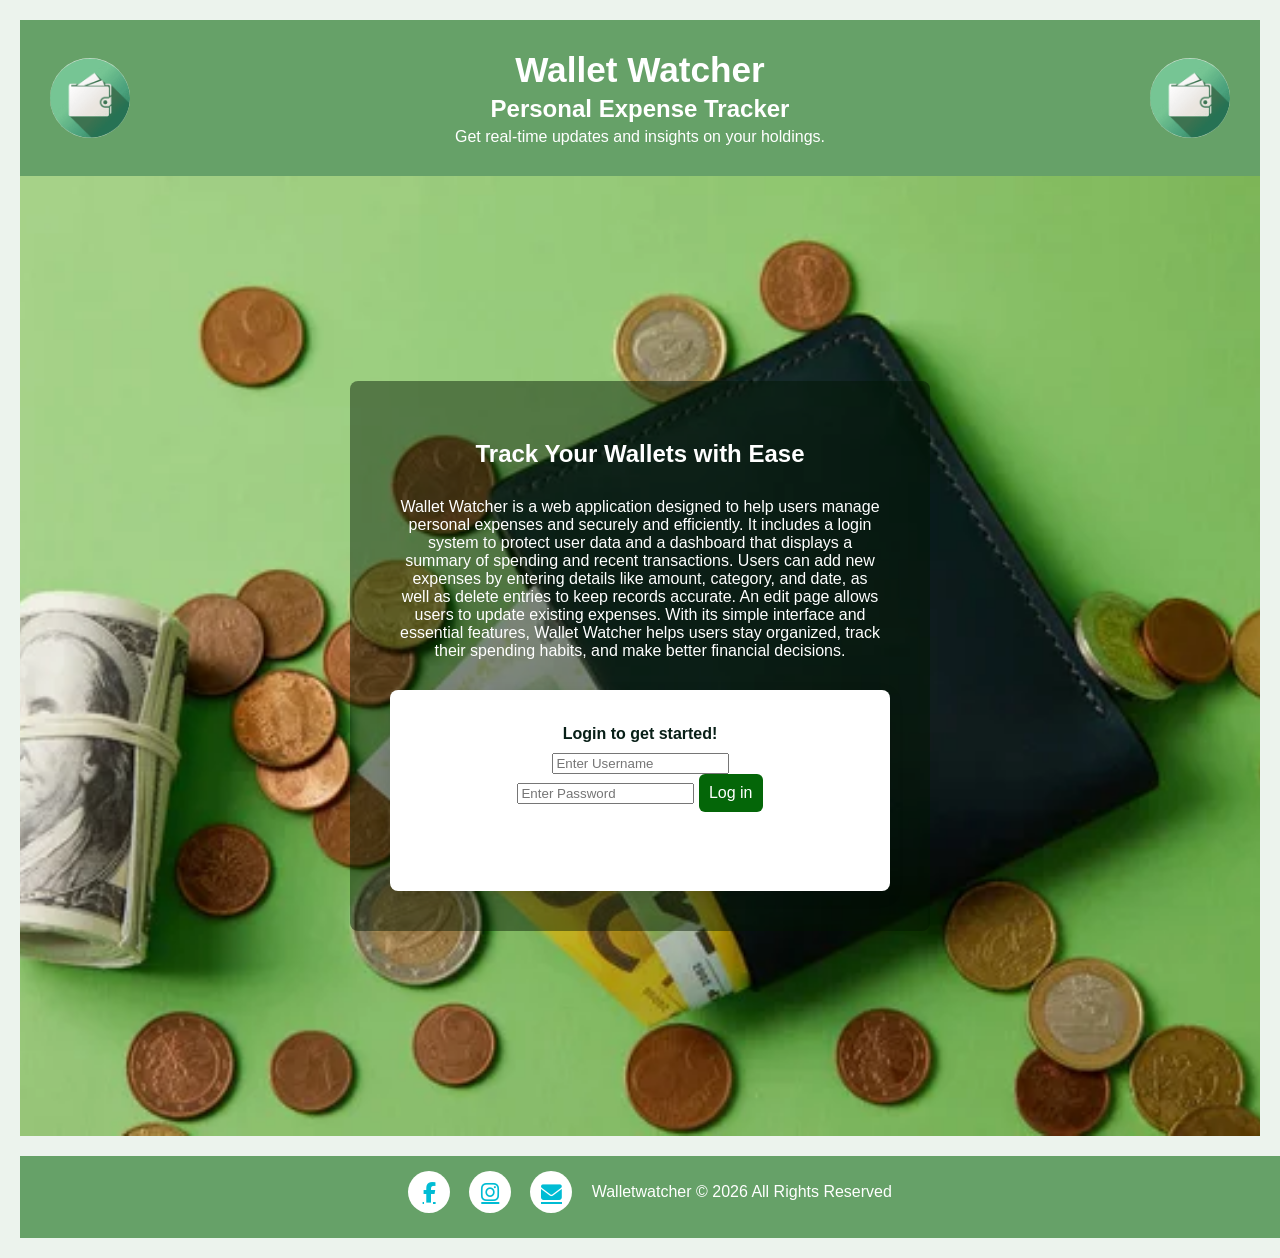
<file: templates/index.html>
<html>
<head>
    <meta charset="UTF-8">
    <title>WalletWatcher</title>
    <link rel="stylesheet" href="../static/css/style.css"/>
    <meta name="viewport" content="width=device-width, initial-scale=1.0">
    <link rel="icon" type="image/x-icon" href="../images/favicon.ico">
    <link rel="stylesheet" href="https://cdnjs.cloudflare.com/ajax/libs/font-awesome/6.5.1/css/all.min.css">
</head>
<body>  
    <nav class="navbar">
            <div class="nav-left">
               <img src="../images/logo.png" alt="LOGO" class="logo">  
            </div>
            <div class="nav-center">
                <h1 class="main-heading">Wallet Watcher</h1>
                <h2>Personal Expense Tracker</h2>
                <p1>Get real-time updates and insights on your holdings.</p1>    
            </div>
            <div class="nav-right" id="Topnav">
                <img src="../images/logo.png" alt="LOGO" class="logo">
            </div>
    </nav>
    <section class="hero">
        
    <div class="hero-content"> 
           
            <h2>Track Your Wallets with Ease</h2>
            <div class="about">
            
            <p2>Wallet Watcher is a web application designed to help users manage personal expenses and securely and efficiently. 
                It includes a login system to protect user data and a dashboard that displays a summary of spending and recent transactions. 
                Users can add new expenses by entering details like amount, category, and date, as well as delete entries to keep records accurate. 
                An edit page allows users to update existing expenses. With its simple interface and essential features, 
                Wallet Watcher helps users stay organized, track their spending habits, and make better financial decisions. </p2>
            </div>
                    
                <div class="container">
                    
                    <form id="signUpForm">
                        <h3> Login to get started!</h3>
                        <label for="username"><b>Username</b></label>
                        <input type="text" placeholder="Enter Username">
                        <label for="password"><b>Password</b></label>
                        <input type="password" placeholder="Enter Password">
                        
                    <button type="button" class="loginbtn" id="loginBtn">Log in</button>
                    <p id="message"></p>
                    onclick="login('admin', 'admin')"
                </div> 
    </div>
    </div>
    </section> 
    <script src="../static/js/script.js"></script>  
    <footer class="footer">
        <div class="footer-icons">
            <a href="https://www.facebook.com/ExpenseTracker2.0" aria-label="Facebook">
            <i class="fab fa-facebook-f"></i>
            </a>
            <a href="https://www.instagram.com/personal_expense_tracker/" aria-label="Instagram">
            <i class="fab fa-instagram"></i>
            </a>
            <a href="mailto:info@walletwatcher.com" aria-label="Email">
            <i class="fas fa-envelope"></i>
            </a>
            <p>Walletwatcher &copy 2026 All Rights Reserved</p>
        </div>
    </footer>
</body>
</html>
</file>
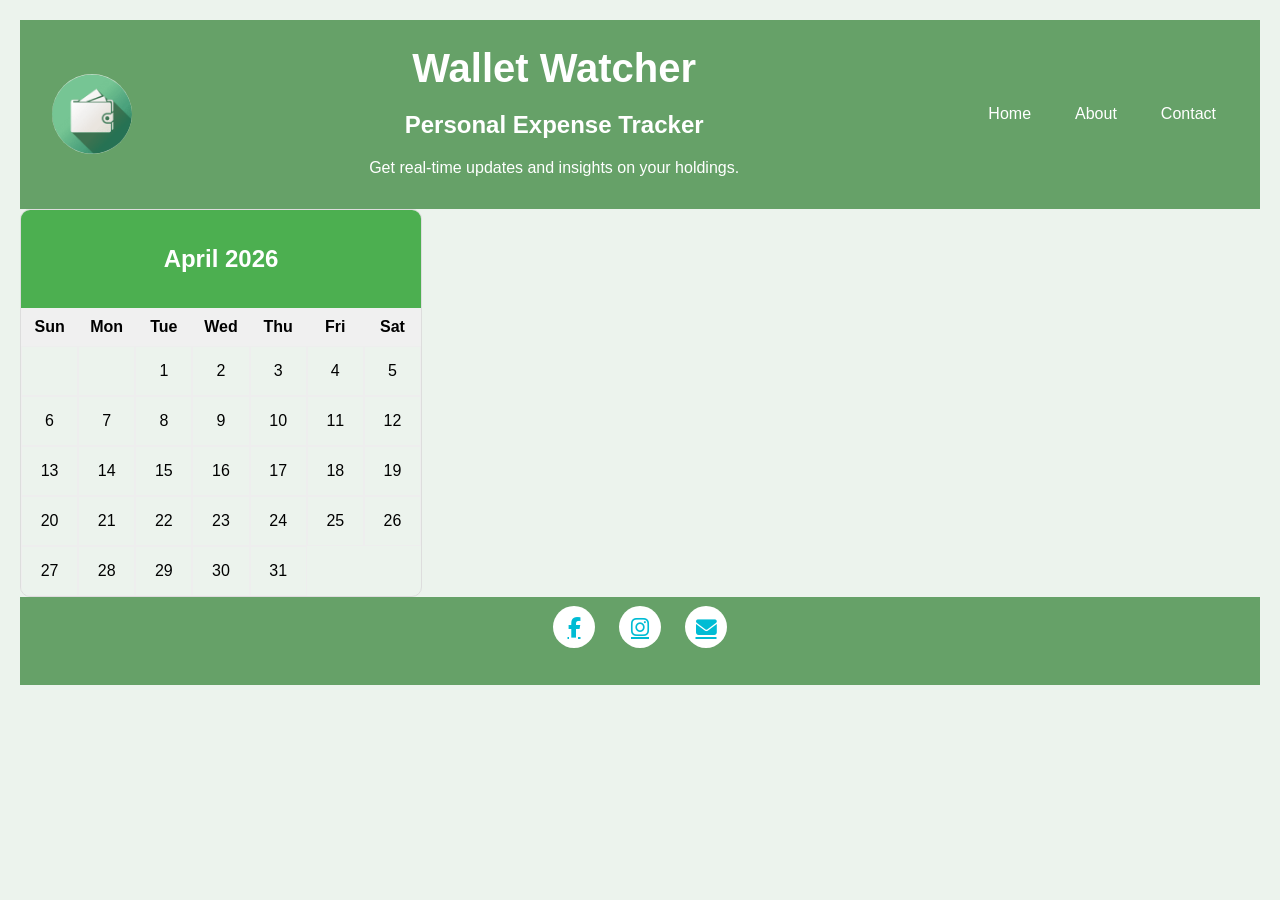
<file: templates/expensetracker.html>
<html>
<head>
    <meta charset="UTF-8">
    <title>WalletWatcher</title>
    <link rel="stylesheet" href="../static/css/style-expense.css"/>
    <meta name="viewport" content="width=device-width, initial-scale=1.0">
    <link rel="icon" type="image/x-icon" href="../images/favicon.ico">
    <link rel="stylesheet" href="https://cdnjs.cloudflare.com/ajax/libs/font-awesome/6.5.1/css/all.min.css">
</head>
<body>  
    <nav class="navbar">
            <div class="nav-left">
               <img src="../images/logo.png" alt="LOGO" class="logo">
               
            </div>
            <div class="nav-center">
                <h1 class="main-heading">Wallet Watcher</h1>
                <h2>Personal Expense Tracker</h2>
                <p>Get real-time updates and insights on your holdings.</p>
                
            </div>
            <div class="nav-right" id="Topnav">
                <a href="index.html">Home</a>
                <a href="about.html">About</a>
                <a href="contact.html">Contact</a>
                <a href="javascript:void(0);" class="icon" onclick="displayHamberger()">
                    <i class="fa fa-bars"></i>
                </a>
            </div>
    </nav>
    <section>
       <div class="calendar">
        <div class="header">
        <h2>April 2026</h2>
        </div>

  <div class="days">
    <div>Sun</div><div>Mon</div><div>Tue</div><div>Wed</div>
    <div>Thu</div><div>Fri</div><div>Sat</div>
  </div>

  <div class="dates">
    <div></div>
    <div></div>
    <div>1</div><div>2</div><div>3</div><div>4</div><div>5</div>
    <div>6</div><div>7</div><div>8</div><div>9</div><div>10</div>
    <div>11</div><div>12</div><div>13</div><div>14</div><div>15</div>
    <div>16</div><div>17</div><div>18</div><div>19</div><div>20</div>
    <div>21</div><div>22</div><div>23</div><div>24</div><div>25</div>
    <div>26</div><div>27</div><div>28</div><div>29</div><div>30</div>
    <div>31</div>
  </div>
</div>
    </section>   
    <footer class="footer">
        <div class="footer-icons">
            <a href="https://www.facebook.com/ExpenseTracker2.0" aria-label="Facebook">
            <i class="fab fa-facebook-f"></i>
            </a>
            <a href="https://www.instagram.com/personal_expense_tracker/" aria-label="Instagram">
            <i class="fab fa-instagram"></i>
            </a>
            <a href="mailto:info@walletwatcher.com" aria-label="Email">
            <i class="fas fa-envelope"></i>
            </a>
        </div>
    </footer>
</body>
</html>
</file>
<file: static/css/style.css>
/* general syling */
   body {
       margin: 0;
       box-sizing: border-box;
       background-color: rgb(236, 243, 237);
       color: black;
       font-family: 'Arial', sans-serif;
       text-align: center;
       padding: 20px;
   }

   /* Navigation */
   .navbar {
       display: flex;
       align-items: center;
       justify-content: space-between;
       background-color: #04660893;
       padding: 30px 30px;
   }

   .nav-left {
       flex: 0 0 auto;
   }

   .logo {
       width: 80px;
       height: 80px;
       border-radius: 50%;
       object-fit: cover;
   }

   .nav-center {
       flex: 1;
       text-align: center;
       color: white;
       padding: 0 15px;
   }

   .nav-center .main-heading {
       margin: 0;
       font-size: 2.2rem;
   }

   .nav-center h2 {
       margin: 5px 0;
       font-size: 1.5rem;
   }

   .nav-center p {
       margin: 5px 0;
       font-size: 1.1rem;
   }

   .nav-right {
       flex: 0 0 auto;
       display: flex;
       align-items: center;
   }

   .nav-right a {
       color: white;
       text-decoration: none;
       font-size: 1rem;
       padding: 8px 12px;
       border: 1px solid white;
       border-radius: 5px;
   }

   .nav-right a:hover {
       background-color: white;
       color: #046608;
   }

   html {
       scroll-behavior: smooth;
   }

   /*home page styling*/

   .hero {
       min-height: 100vh;
       background-image: url("../images/background.jpg");
       background-size: cover;
       background-position: center;
       justify-content: center;
       display: flex;
       align-items: center;
       padding: 60px;
   }

   .hero h1 {
       color: rgb(2, 20, 15);
       margin-bottom: 20px;
   }

   .hero-content {
       background-color: #00150175;
       color: white;
       max-width: 500px;
       padding: 40px;
       border-radius: 8px;
   }

   .hero-content h1 {
       font-size: 1.8rem;
       margin-bottom: 20px;
   }

   .hero-content h2 {
       margin-bottom: 20px;
   }

   .hero-content p {
       font-size: 1.3rem;
       line-height: 1.6;
       margin-top: 1rem;
       margin-bottom: 20px;
   }


   .container {
       display: flex;
       justify-content: center;
       gap: 20px;
       margin-top: 20px;
       max-width: 500px;
       margin: auto;
       background: #fff;
       padding: 25px;
       border-radius: 8px;
       box-shadow: 0 5px 15px rgba(0, 0, 0, 0.1);
   }

   h3 {
       font-size: 1rem;
       font-weight: bold;
       color: #081f17;
       text-align: center;
       margin: 10px;
   }

   .about {
       display: flex;
       margin-top: 10px;
       margin-bottom: 20px;
       padding: 10px;
       border-radius: 8px;
   }

   .about p {
       font-size: 0.9rem;
       text-align: center;
       margin-bottom: 10px;
   }

   #login-form {
       width: 100%;
       max-width: 400px;
       margin: 50px auto;
       padding: 20px;
       background: #fff;
       border-radius: 10px;
       box-shadow: 0 2px 10px rgba(0, 0, 0, 0.1);
   }

   #login-form form {
       display: flex;
       flex-direction: column;
       gap: 12px;
   }

   /* Labels */
   #login-form label {
       font-weight: bold;
       margin-top: 10px;
   }

   /* Inputs */
   #login-form input {
       width: 100%;
       padding: 10px 12px;
       font-size: 1rem;
       border: 1px solid #ccc;
       border-radius: 6px;
       box-sizing: border-box;
   }

   /* Placeholder styling */
   #login-form input::placeholder {
       font-size: 0.9rem;
       color: #888888;
   }

   /* Button */
   .loginbtn {
       background: #046608;
       color: white;
       padding: 10px;
       border: none;
       border-radius: 6px;
       cursor: pointer;
       font-size: 1rem;
   }

   /* Error message */
   #lblError {
       color: red;
       margin-top: 10px;
       text-align: center;
   }

   @media screen and (max-width: 600px) {
       #login-form {
           width: 90%;
           margin: 30px auto;
           padding: 15px;
       }

       #login-form input {
           font-size: 0.95rem;
           padding: 12px;
       }

       #login-form input::placeholder {
           font-size: 0.85rem;
       }
   }

   /* Footer */
   .footer {
       background-color: #04660893;
       padding: 15px 10px;
       margin-top: 20px;
       width: 100%;
       text-align: center;
   }

   .footer-icons {
       display: flex;
       justify-content: center;
       align-items: center;
       gap: 1.2rem;
       flex-wrap: wrap;
       /* IMPORTANT */
       margin-bottom: 10px;
   }

   .footer-icons a {
       color: #00bcd4;
       font-size: 1.3rem;
       width: 42px;
       height: 42px;
       border-radius: 50%;
       background-color: #fff;

       display: flex;
       align-items: center;
       justify-content: center;

       transition: all 0.3s ease;
   }

   .footer-icons a:hover {
       transform: translateY(-3px);
   }

   .footer p {
       color: white;
       font-size: 1rem;
       margin: 0;
   }

   @media (max-width: 600px) {

       .footer-icons {
           gap: 10px;
       }

       .footer-icons a {
           width: 36px;
           height: 36px;
           font-size: 1rem;
       }

       .footer p {
           font-size: 0.9rem;
           padding: 0 10px;
       }
   }

   /* Mobile Styles */

   @media screen and (max-width: 768px) {

       .navbar {
           flex-direction: column;
           text-align: center;
           gap: 10px;
       }

       .nav-left,
       .nav-center,
       .nav-right {
           width: 100%;
       }

       .nav-right {
           justify-content: center;
       }

       .logo {
           width: 60px;
           height: 60px;
       }

       .nav-center .main-heading {
           font-size: 1.5rem;
       }

       .nav-center h2 {
           font-size: 1rem;
       }

       .nav-center p {
           font-size: 0.85rem;
       }
   }

   @media screen and (max-width: 480px) {

       .nav-center .main-heading {
           font-size: 1.3rem;
       }

       .nav-center h2 {
           font-size: 0.9rem;
       }

       .nav-center p {
           font-size: 0.8rem;
       }

       .nav-right a {
           width: 120px;
           text-align: center;
       }
   }

   .hero {
       justify-content: center;
       padding: 30px;
   }

   .hero-content {
       text-align: center;
   }
</file>
<file: static/css/style-expense.css>
/* general syling */
body{
    margin: 0;
    box-sizing: border-box;
    background-color: rgb(236, 243, 237);
    color: black;
    font-family: 'Arial', sans-serif;
    text-align: center;
    padding: 20px;
}

/*navigation*/

.navbar {
  display: flex;
  justify-content: space-between;
  align-items: center;
  background-color: #04660893;
  padding: 1rem 2rem;
}
.nav-left {
  color: #fff;
  font-size: 1.5rem;
  background-size: contain;
  background-repeat: no-repeat;
}
.logo {
  width: 80px;
  height: 80px;
  border-radius: 50%;
  object-fit: cover;
}
 .nav-center {
    position: static;
    color: white;
    transform: none;
    width: 100%;
    margin-top: 10px;
  }

  .nav-center .main-heading {
  font-size: 2.5rem;
  font-family: 'verdana', sans-serif;
    margin: 0;
  }

  .nav-right {
  display: flex;
        
  gap: 20px;}

/*.nav-right{
  overflow: hidden;
  color: #fff;
  text-decoration: none;
}*/

.nav-right.a{ float: left;
  display: block;
  color: white;
  text-align: center;
  padding: 5px 5px;
  text-decoration: none;
  font-size: 17px;
}

.nav-right a {
  text-decoration: none;
  color: white;
  padding: 8px 12px;
  text-align: center;
}

.nav-right a:hover {
  color: #021f13 ;  
  text-decoration: none;
}

.nav-right a.active{ 
  background-color: #081f17;
  color:#ddd 
}

.nav-right .icon{ 
  display: none;
  padding: 0 0 0 2px;
  z-index: 1001;
}

.calendar {
  width: 100%;
  max-width: 400px;
  border: 1px solid #ddd;
  border-radius: 10px;
  overflow: hidden;
  align-items: center;
}

.header {
  text-align: center;
  padding: 15px;
  background: #4CAF50;
  color: white;
}

.days, .dates {
  display: grid;
  grid-template-columns: repeat(7, 1fr);
}

.days div {
  text-align: center;
  padding: 10px;
  font-weight: bold;
  background: #f0f0f0;
}

.dates div {
  text-align: center;
  padding: 15px;
  border: 1px solid #eee;
}

.dates div:hover {
  background: #4CAF50;
  color: white;
  cursor: pointer;
}
/* Footer */
   .footer {
        background-color: #04660893;
        padding: 0.6rem 0.4rem;
        height: 8%;
        margin: 0;
        flex: 1;
        flex-shrink: 0;
          }

    .footer-icons {
        display: flex;
        justify-content: center;
        gap: 1.5rem;
        margin-bottom: 1rem;
        }
    .footer-icons a {
        color:#00bcd4;
        font-size: 1.3rem;
        width: 42px;
        height: 42px;
        border-radius: 50%;
        background-color:#fff;
        display: flex;
        align-items: center;
        justify-content: center;
        transition: all 0.3s ease;
        }

    .footer-icons a:hover {
        background-color: #fff;
        transform: translateY(-3px);
        }

    .footer p {
        color: white;
        font-size: 1rem;
        text-align: center;
    }


/* Mobile Styles */
@media screen and (max-width: 600px) {
  .nav-right a:not(:first-child) {display: none;}
  .nav-right .icon {
    float: right;
    display: block;
  }
}

@media screen and (max-width: 600px) {
  .nav-right.responsive {position: relative;}
  .nav-right.responsive .icon {
    position: absolute;
    right: 0;
    top: 0;
  }
  .nav-right.responsive a {
    float: none;
    display: block;
    text-align: left;
  }
}

@media (max-width: 500px) {
  .dates div {
    padding: 10px;
    font-size: 12px;
  }

  .header h2 {
    font-size: 18px;
  }
}
</file>
